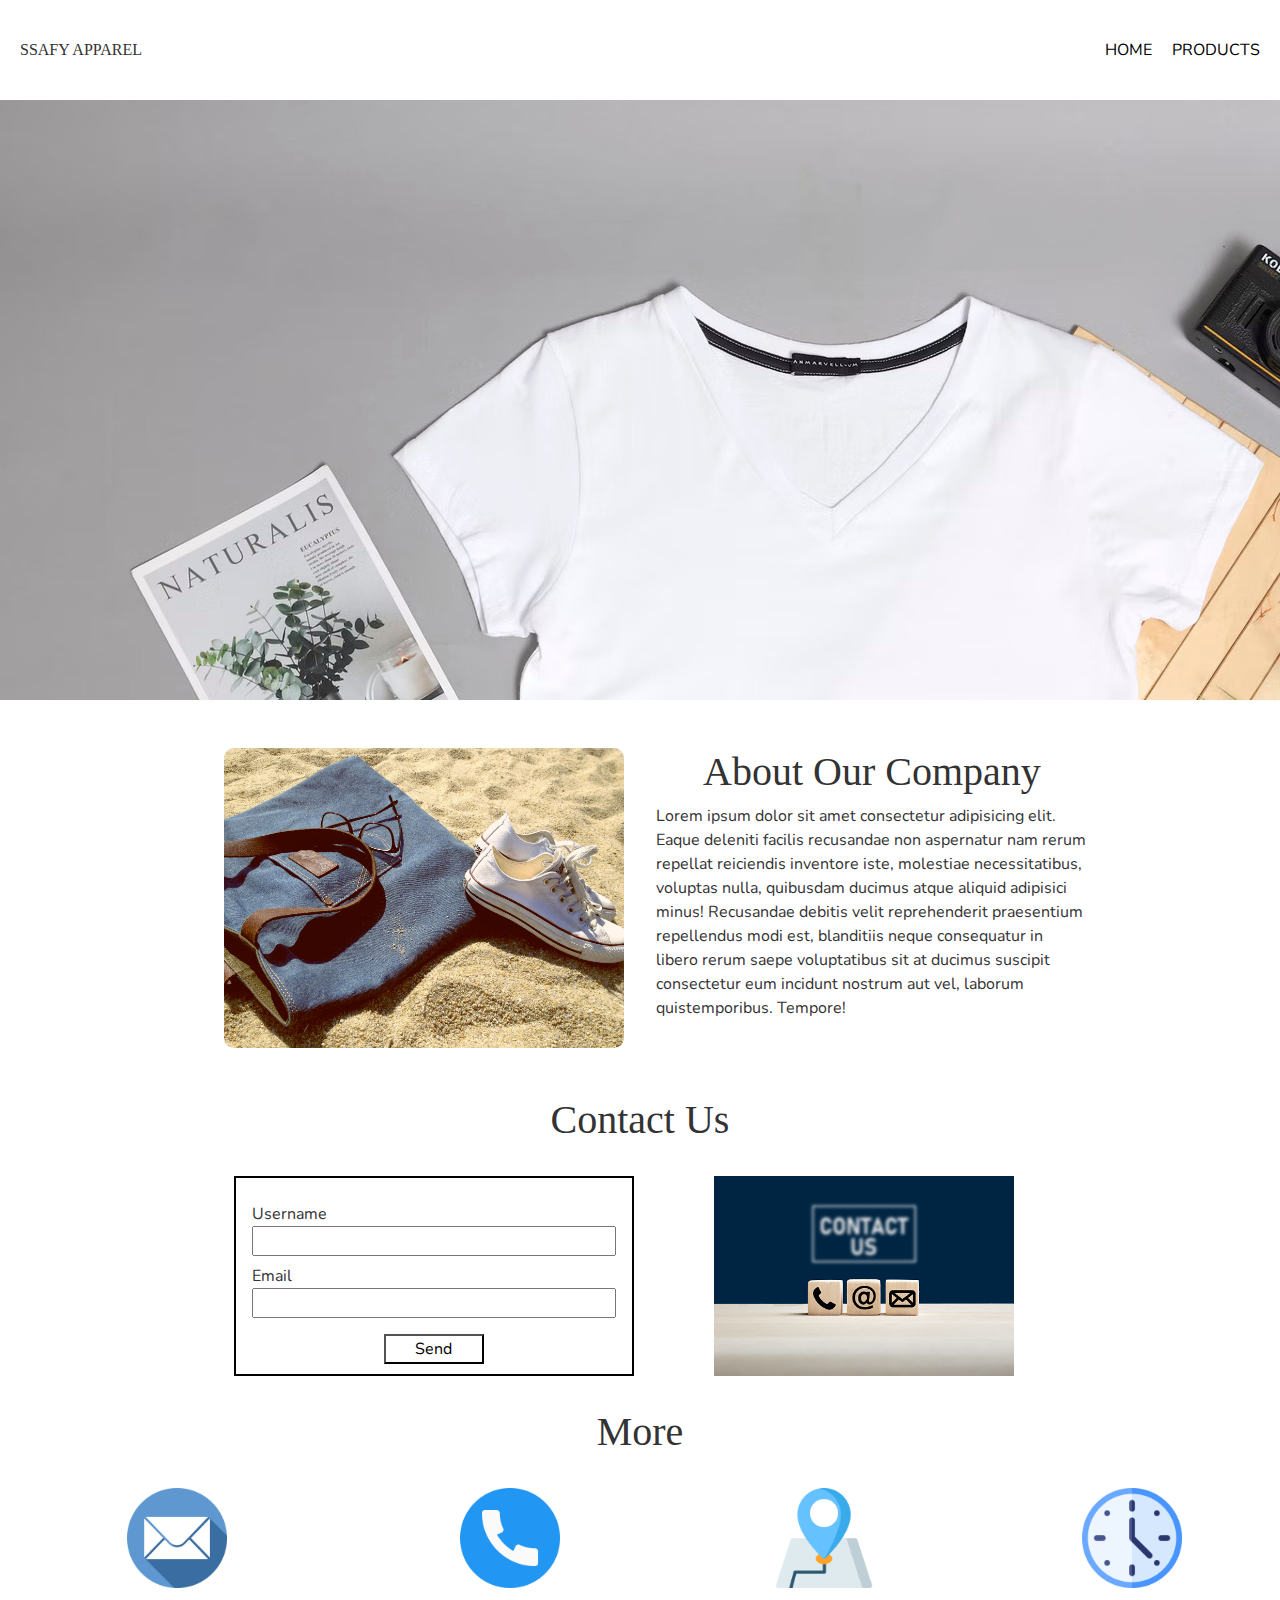
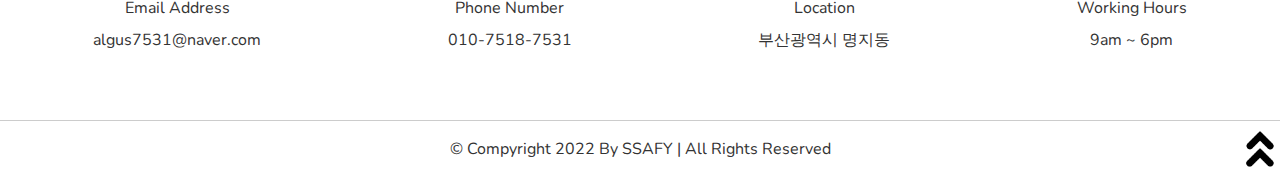
<file: web/0804/practice/index.html>
<!DOCTYPE html>
<html lang="en">
<head>
  <meta charset="UTF-8">
  <meta http-equiv="X-UA-Compatible" content="IE=edge">
  <meta name="viewport" content="width=device-width, initial-scale=1.0">
  <link rel="stylesheet" href="css/reset.css">
  <link rel="stylesheet" href="css/style.css">
  <title>SSAFY APPAREL</title>
</head>
<body>
  <div class="nav">
    <div class="font">
      SSAFY APPAREL
    </div>
    <div class="col">
      <a href="index.html" class = "href">HOME</a>
      <a href="products.html" class = "href">PRODUCTS</a>
    </div>
  </div>
  <div class="imgdiv">
    <img src="./assets/apparel.jpeg">
  </div>
  <div class="onediv">
    <img src="./assets/apparel2.jpeg" class="oneimg">
    <div class="twodiv">
      <h1 class="mainTitle"> About Our Company</h1>
      <div>Lorem ipsum dolor sit amet consectetur adipisicing elit. Eaque deleniti facilis recusandae non aspernatur nam rerum repellat reiciendis inventore iste, molestiae necessitatibus, voluptas nulla, quibusdam ducimus atque aliquid adipisici minus! Recusandae debitis velit reprehenderit praesentium repellendus modi est, blanditiis neque consequatur in libero rerum saepe voluptatibus sit at ducimus suscipit consectetur eum incidunt nostrum aut vel, laborum quistemporibus. Tempore!</div>
    </div>
  </div>
  <h1 class="mainTitle">Contact Us</h1>
  <div class="condiv">
    <div class="submitdiv">
      <div class="input">Username</div>
      <input type="text" style="width: 100%;">
      <div class="input">Email</div>
      <input type="email" style="width: 100%;">
      <div  class="SendBudiv">
        <input type="button" value="Send" class="Sendbu">
      </div>
    </div>
    <img src="./assets/contact.jpg" class="twoimg">
  </div>
  <h1 class="mainTitle">More</h1>
  <div class="condiv">
    <div class="rowdiv">
      <div class="centediv">
        <img class="iconsize" src="./assets/email.png">
        <div style="margin: 0.5rem 0;">Email Address</div>
        <div>algus7531@naver.com</div>
      </div>
      <div class="centediv">
        <img class="iconsize" src="./assets/telephone.png">
        <div style="margin: 0.5rem 0;">Phone Number</div>
        <div>010-7518-7531</div>
      </div>
      <div class="centediv">
        <img class="iconsize" src="./assets/location.png">
        <div style="margin: 0.5rem 0;">Location</div>
        <div>부산광역시 명지동</div>
      </div>
      <div class="centediv">
        <img class="iconsize" src="./assets/clock.png">
        <div style="margin: 0.5rem 0;">Working Hours</div>
        <div>9am ~ 6pm</div>
      </div>
    </div>
  </div>
  <hr/>
  <div style="text-align: center; margin: 1rem 0;">
    &copy; Compyright 2022 By SSAFY | All Rights Reserved
  </div>
  <a href="#" class="top">
    <img style="width: 40px;" src="./assets/up-arrow.png">
  </a>

</body>
</html>
</file>
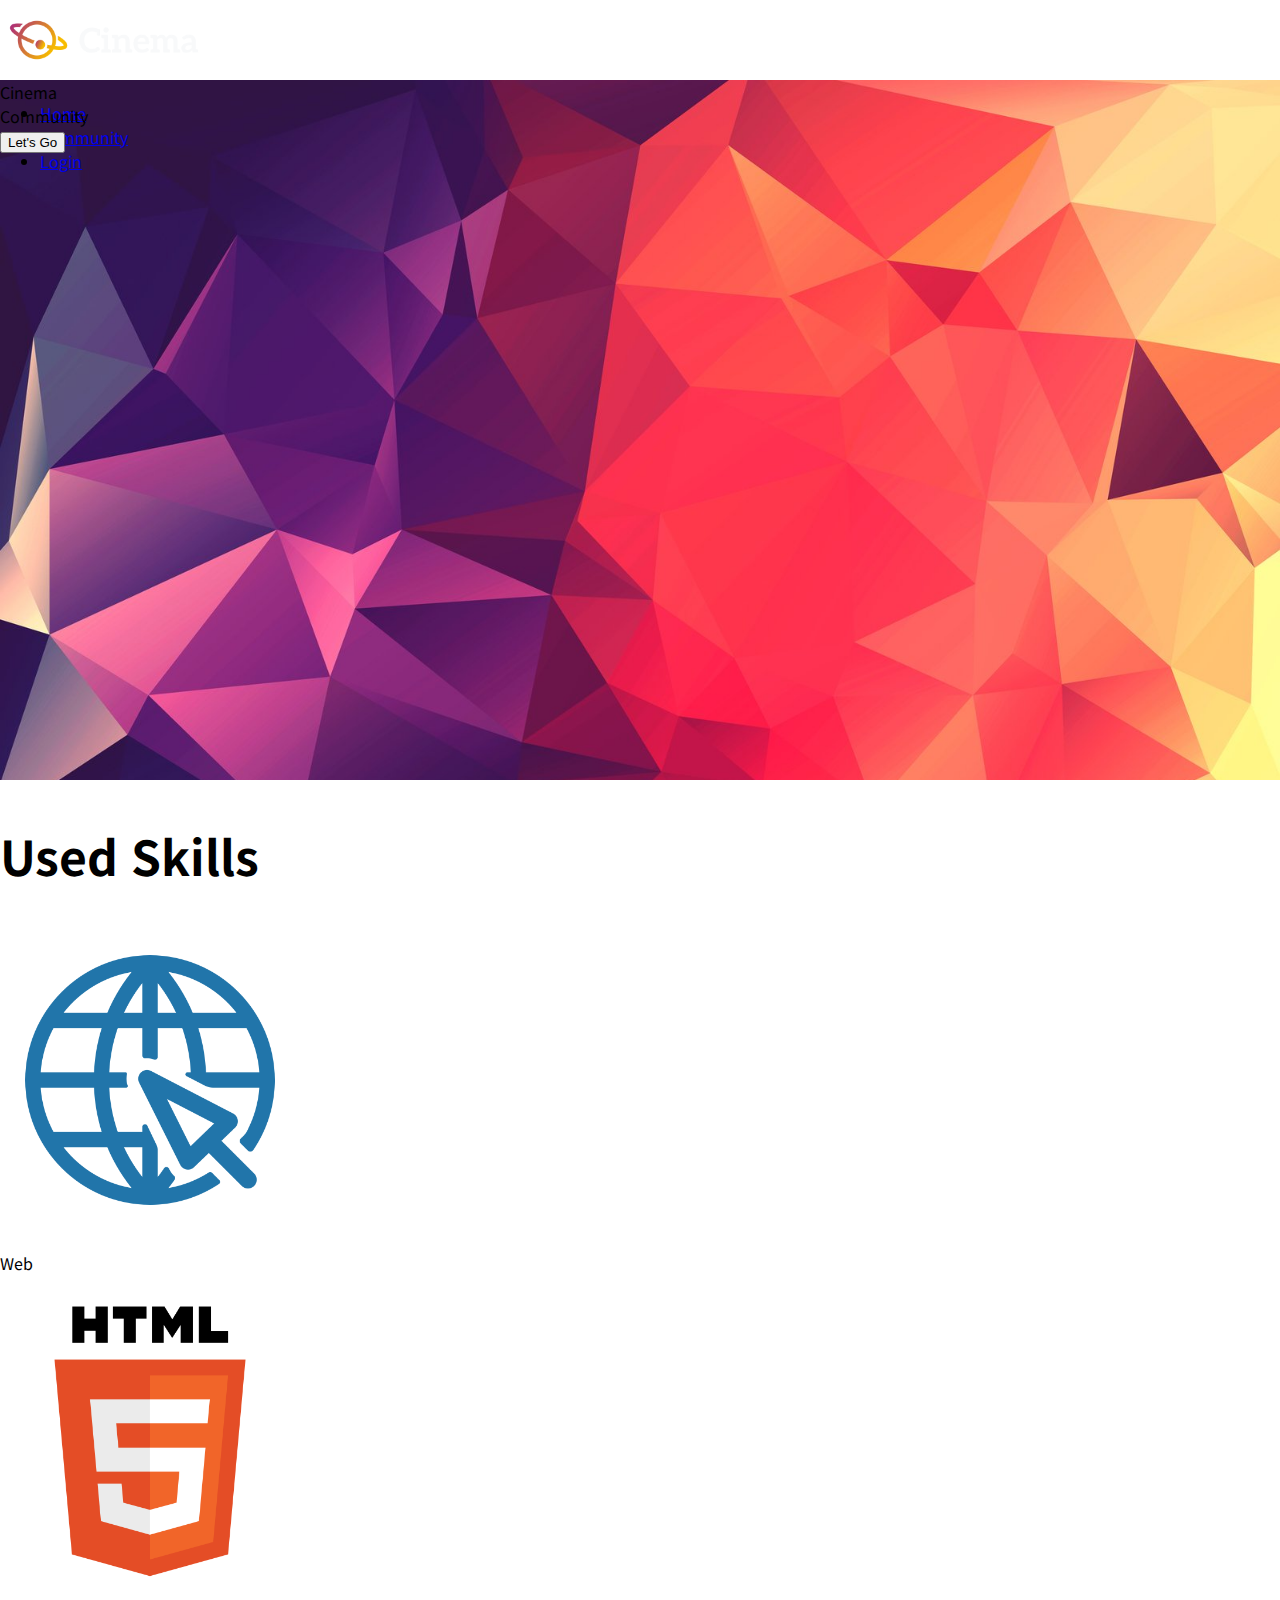
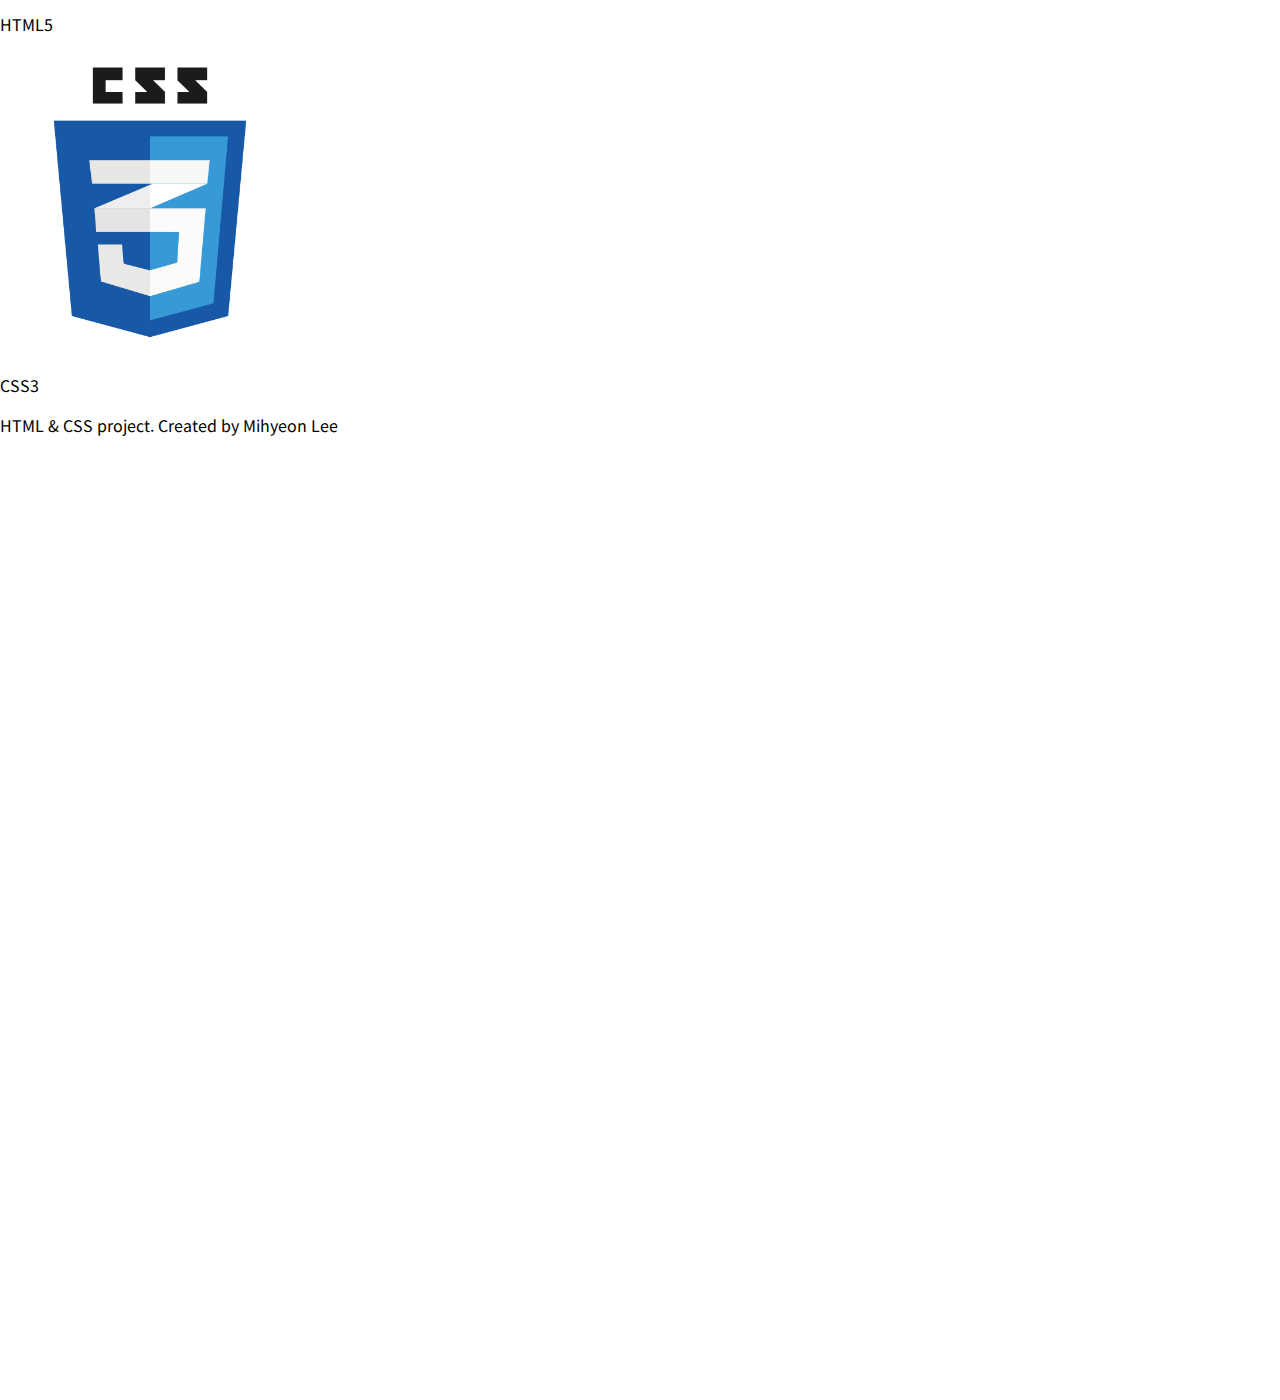
<file: web/0803/WS/03_web_workshop/index.html>
<!DOCTYPE html>
<html lang="ko">
<head>
  <meta charset="UTF-8">
  <meta name="viewport" content="width=device-width, initial-scale=1.0">
  <link rel="stylesheet" href="style.css">
  <title>Document</title>
  <link href="https://cdn.jsdelivr.net/npm/bootstrap@5.2.0/dist/css/bootstrap.min.css" rel="stylesheet" integrity="sha384-gH2yIJqKdNHPEq0n4Mqa/HGKIhSkIHeL5AyhkYV8i59U5AR6csBvApHHNl/vI1Bx" crossorigin="anonymous">
</head>
<body>
  <script src="https://cdn.jsdelivr.net/npm/bootstrap@5.2.0/dist/js/bootstrap.bundle.min.js" integrity="sha384-A3rJD856KowSb7dwlZdYEkO39Gagi7vIsF0jrRAoQmDKKtQBHUuLZ9AsSv4jD4Xa" crossorigin="anonymous"></script>

  <!-- 1. Nav -->
  <nav class="text-bg-dark d-flex justify-content-between fixed-top">
    <a href="#">
      <img src="images/logo.png" alt="Logo Image">
    </a>
    <ul class="d-flex align-items-colum my-auto">
      <li class="me-2 list-group-item"><a href="#" class="text-white text-decoration-none">Home</a></li>
      <li class="me-2 list-group-item"><a href="#" class="text-white text-decoration-none">Community</a></li>
      <li class="me-2 list-group-item"><a href="#" class="text-white text-decoration-none">Login</a></li>
    </ul>
  </nav>

  <!-- 2. Header -->
  <header class="d-flex justify-content-center align-items-center text-white flex-column">
      <div class="text-white fw-bold display-1">Cinema</div>
      <div class="text-white fw-bold display-1">Community</div>
      <a href="#"><button type="button" class="btn btn-primary btn-lg mt-5">Let's Go</button></a>
  </header>

  <!-- 3. Section -->
  <section>
    <h2 class="text-center mt-5">Used Skills</h2>
    <article class="d-flex justify-content-around align-center">
      <div>
        <img src="images/web.png" alt="Web Image">
        <p class="text-center">Web</p>
      </div>
      <div>
        <img src="images/html5.png" alt="HTML5 Image">
        <p class="text-center">HTML5</p>
      </div>
      <div>
        <img src="images/css3.png" alt="CSS3 Image">
        <p class="text-center">CSS3</p>
      </div>
    </article>
  </section>

  <!-- 4. Footer -->
  <footer class="d-flex justify-content-center text-bg-primary fixed-bottom">
    <p class="my-auto text-white ">HTML & CSS project. Created by Mihyeon Lee</p>
  </footer>
</body>
</html>
</file>
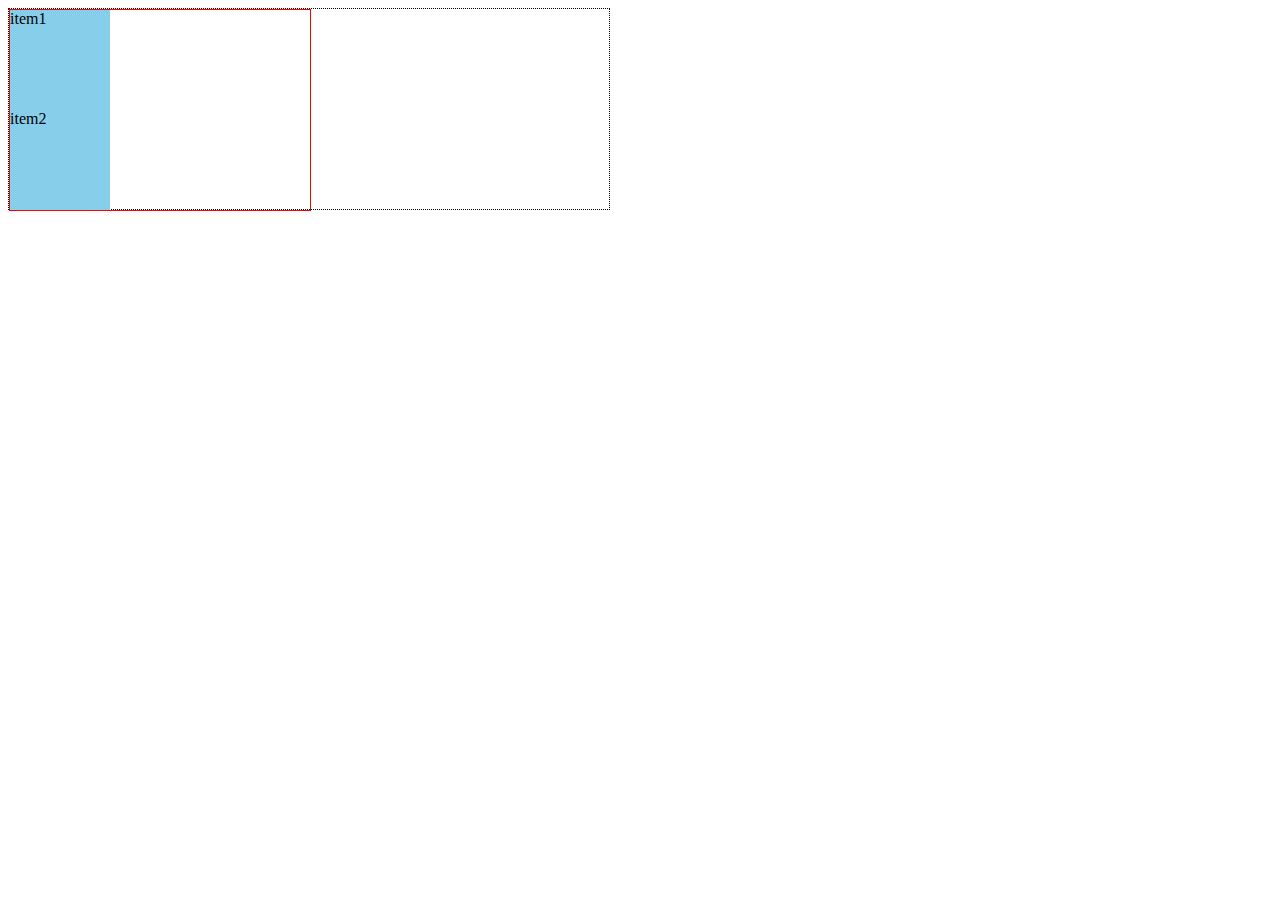
<file: web/0803/온라인 실습/3-2.html>
<!DOCTYPE html>
<html lang="en">
<head>
  <meta charset="UTF-8">
  <meta http-equiv="X-UA-Compatible" content="IE=edge">
  <meta name="viewport" content="width=device-width, initial-scale=1.0">
  <title>Document</title>
  <link href="https://cdn.jsdelivr.net/npm/bootstrap@5.2.0/dist/css/bootstrap.min.css" rel="stylesheet" integrity="sha384-gH2yIJqKdNHPEq0n4Mqa/HGKIhSkIHeL5AyhkYV8i59U5AR6csBvApHHNl/vI1Bx" crossorigin="anonymous">
  <style>
    .outer-box {
      display: flex;
      justify-content: space-between;
      border: black 1px dotted ;
      height: 200px;
      width: 600px;
    }

    .inner-box {
      border: red 1px solid;
      height: 200px;
      width: 300px;
    }

    .box {
      height: 100px;
      width: 100px;
      background-color: skyblue;
    }

  </style>
</head>
<body>
  <script src="https://cdn.jsdelivr.net/npm/bootstrap@5.2.0/dist/js/bootstrap.bundle.min.js" integrity="sha384-A3rJD856KowSb7dwlZdYEkO39Gagi7vIsF0jrRAoQmDKKtQBHUuLZ9AsSv4jD4Xa" crossorigin="anonymous"></script>
  <div class="outer-box">
    <div class="inner-box d-flex justify-content-between">
      <div class="box">item1</div>
      <div class="box">item2</div>
    </div>
  </div>
</body>
</html>
</file>
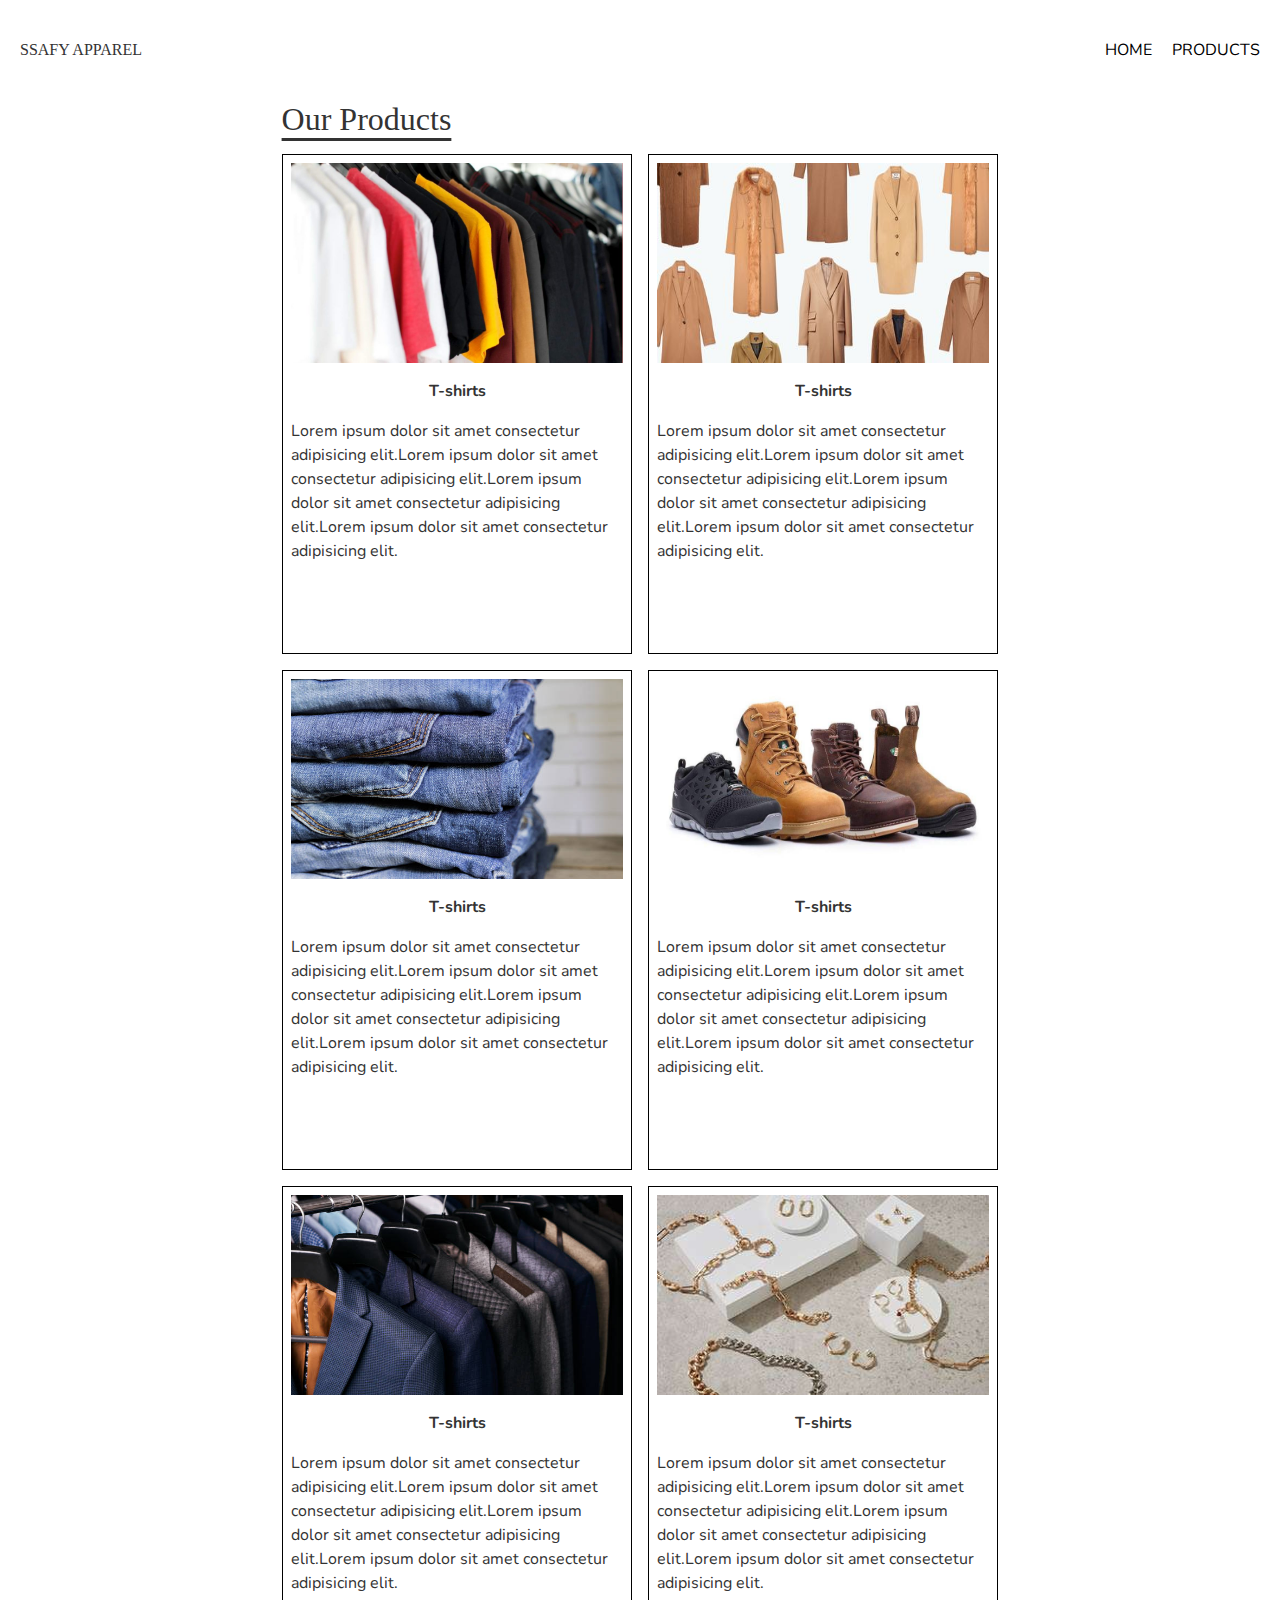
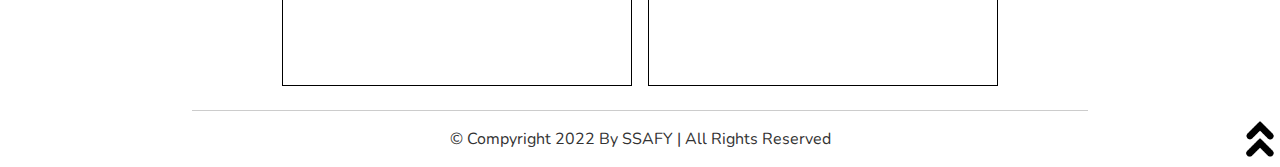
<file: web/0804/practice/products.html>
<!DOCTYPE html>
<html lang="en">
<head>
  <meta charset="UTF-8">
  <meta http-equiv="X-UA-Compatible" content="IE=edge">
  <meta name="viewport" content="width=device-width, initial-scale=1.0">
  <link rel="stylesheet" href="css/reset.css">
  <link rel="stylesheet" href="css/style.css">
  <title>SSAFY APPAREL</title>
</head>
<body>
  <div class="nav">
    <div class="font">
      SSAFY APPAREL
    </div>
    <div class="col">
      <a href="index.html" class = "href">HOME</a>
      <a href="products.html" class = "href">PRODUCTS</a>
    </div>
  </div>
  <div class="pmain">
    <h2 class="under">Our Products</h2>

    <div class="wrap">
      <div class="box">
        <img class="boximg" src="./assets/t-shirt.jpg">
        <div class="boxtitle">T-shirts</div>
        <div>Lorem ipsum dolor sit amet consectetur adipisicing elit.Lorem ipsum dolor sit amet consectetur adipisicing elit.Lorem ipsum dolor sit amet consectetur adipisicing elit.Lorem ipsum dolor sit amet consectetur adipisicing elit. </div>
      </div>
      <div class="box">
        <img class="boximg" src="./assets/coats.jpg">
        <div class="boxtitle">T-shirts</div>
        <div>Lorem ipsum dolor sit amet consectetur adipisicing elit.Lorem ipsum dolor sit amet consectetur adipisicing elit.Lorem ipsum dolor sit amet consectetur adipisicing elit.Lorem ipsum dolor sit amet consectetur adipisicing elit. </div>
      </div>
      <div class="box">
        <img class="boximg" src="./assets/jeans.jpg">
        <div class="boxtitle">T-shirts</div>
        <div>Lorem ipsum dolor sit amet consectetur adipisicing elit.Lorem ipsum dolor sit amet consectetur adipisicing elit.Lorem ipsum dolor sit amet consectetur adipisicing elit.Lorem ipsum dolor sit amet consectetur adipisicing elit. </div>
      </div>
      <div class="box">
        <img class="boximg" src="./assets/shoes.jpg">
        <div class="boxtitle">T-shirts</div>
        <div>Lorem ipsum dolor sit amet consectetur adipisicing elit.Lorem ipsum dolor sit amet consectetur adipisicing elit.Lorem ipsum dolor sit amet consectetur adipisicing elit.Lorem ipsum dolor sit amet consectetur adipisicing elit. </div>
      </div>
      <div class="box">
        <img class="boximg" src="./assets/suits.jpg">
        <div class="boxtitle">T-shirts</div>
        <div>Lorem ipsum dolor sit amet consectetur adipisicing elit.Lorem ipsum dolor sit amet consectetur adipisicing elit.Lorem ipsum dolor sit amet consectetur adipisicing elit.Lorem ipsum dolor sit amet consectetur adipisicing elit. </div>
      </div>
      <div class="box">
        <img class="boximg" src="./assets/accesories.jpg">
        <div class="boxtitle">T-shirts</div>
        <div>Lorem ipsum dolor sit amet consectetur adipisicing elit.Lorem ipsum dolor sit amet consectetur adipisicing elit.Lorem ipsum dolor sit amet consectetur adipisicing elit.Lorem ipsum dolor sit amet consectetur adipisicing elit. </div>
      </div>
    </div>
    <hr/>
  <div style="text-align: center; margin: 1rem 0;">
    &copy; Compyright 2022 By SSAFY | All Rights Reserved
  </div>
  <a href="#" class="top">
    <img style="width: 40px;" src="./assets/up-arrow.png">
  </a>
  </div>
  

</body>
</html>
</file>
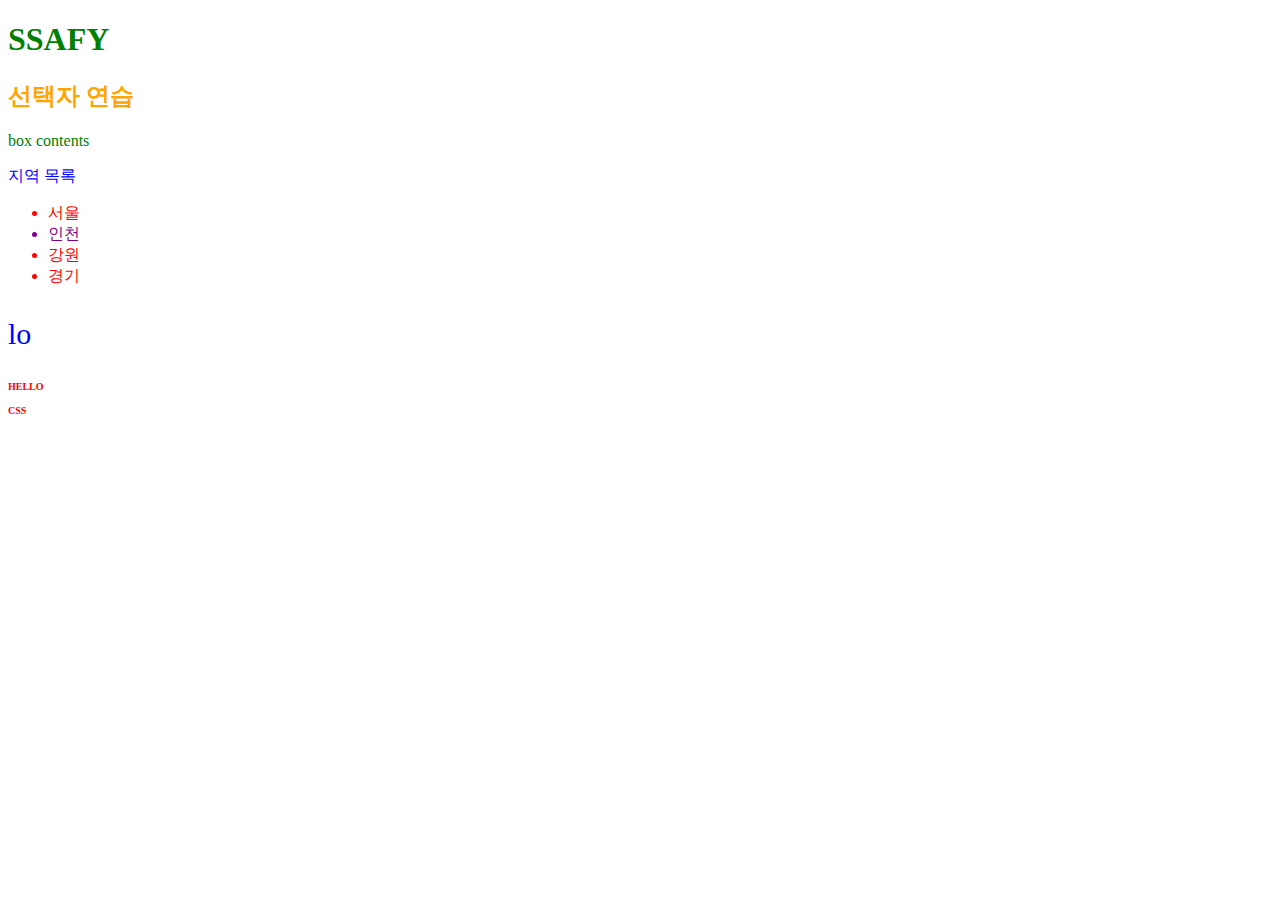
<file: web/0801/sample_files/css/00_selector.html>
<!DOCTYPE html>
<html lang="en">
<head>
  <meta charset="UTF-8">
  <meta name="viewport" content="width=device-width, initial-scale=1.0">
  <title>Document</title>
  <style>
    /* 전체 선택자 */
    * {
      color: red;      
    }

    /* 요소 선택자 */
    h2 {
      color: orange;
    }

    h3, 
    h4 {
      font-size: 10px;
    }

    /* 클래스 선택자 */
    .green {
      color: green;
    }

    /* id 선택자 */
    #purple {
      color: purple;
    }

    /* 자식 결합자 */
    .box > p {
      font-size: 30px;
    }

    /* 자손 결합자 */
    .box p {
      color: blue;
    }
  </style>
</head>
<body>
  <h1 class="green">SSAFY</h1>
  <h2>선택자 연습</h2>
  <div class="green box"> 
    box contents
    <div>
      <p>지역 목록</p> <!-- 자손, .box > div > p 가 되면 box의 자식-->
      <ul>
        <li>서울</li>
        <li id="purple">인천</li>
        <li>강원</li>
        <li>경기</li>
      </ul>
    </div>
    <p>lo</p> <!-- 자식 이면서 자손 -->
  </div>
  <h3>HELLO</h3>
  <h4>CSS</h4>
</body>
</html>
</file>
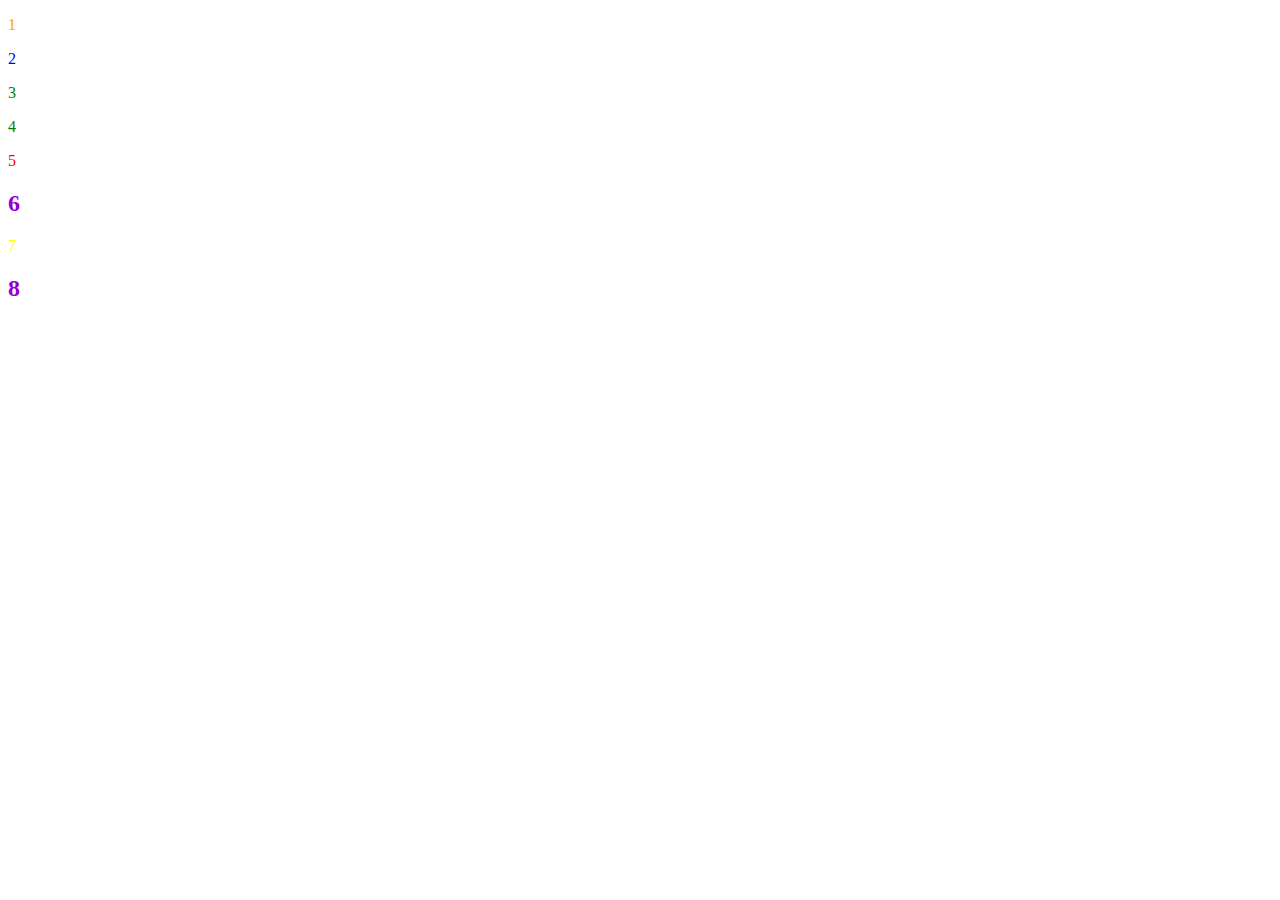
<file: web/0801/sample_files/css/01_selector_ordering.html>
<!DOCTYPE html>
<html lang="en">
<head>
  <meta charset="UTF-8">
  <meta name="viewport" content="width=device-width, initial-scale=1.0">
  <title>Document</title>
  <style>
    h2 {
      color: darkviolet !important;
    }

    p {
      color: orange;
    }
    
    .blue {
      color: blue;
    }

    .green {
      color: green;
    }

    #red {
      color: red;
    }
  </style>
</head>
<body>
  <p>1</p>
  <p class="blue">2</p>
  <p class="blue green">3</p>
  <p class="green blue">4</p>
  <p id="red" class="blue">5</p>
  <h2 id="red" class="blue">6</h2>
  <p id="red" class="blue" style="color: yellow;">7</p>
  <h2 id="red" class="blue" style="color: yellow;">8</h2>
</body>
</html>
</file>
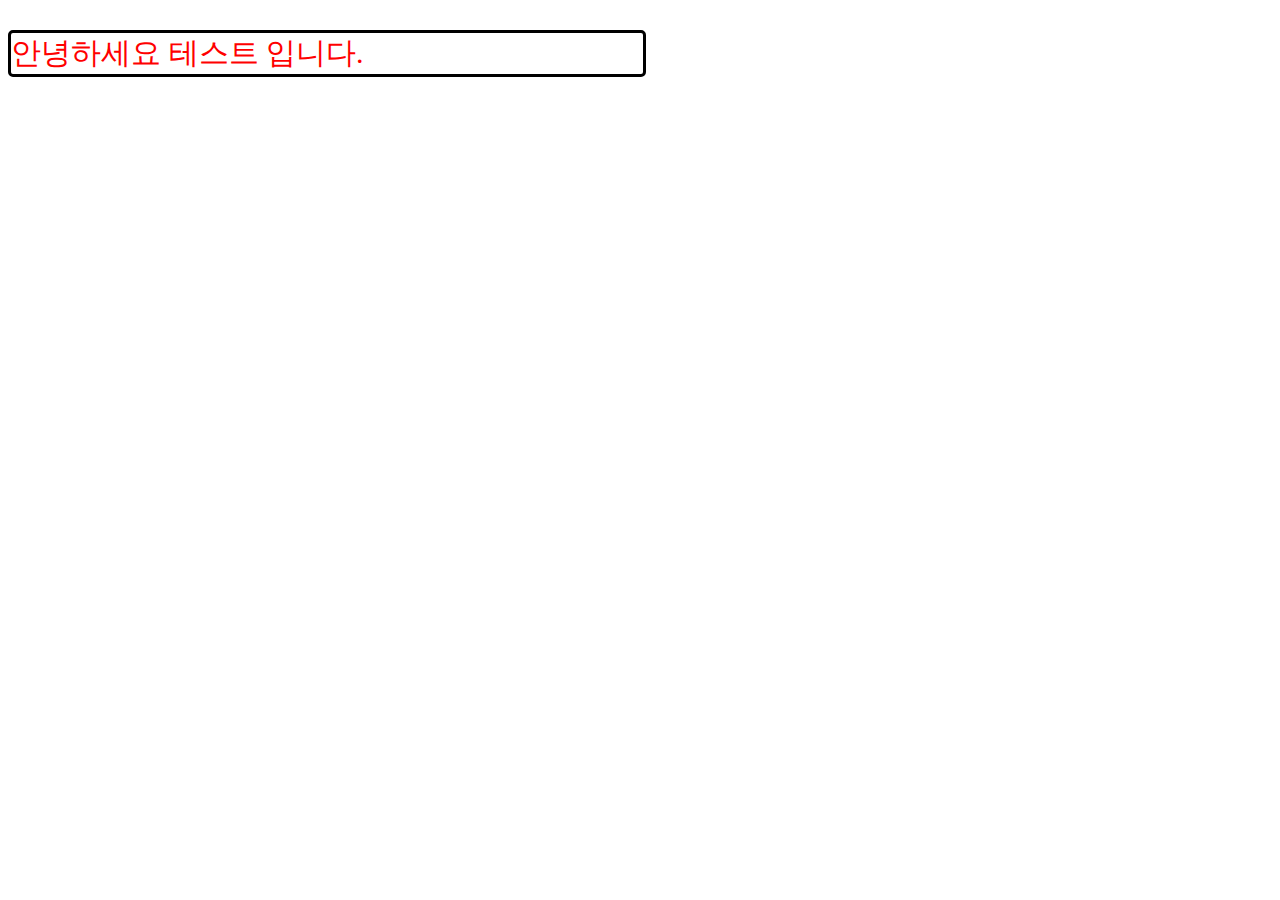
<file: web/0801/sample_files/css/02_inheritance.html>
<!DOCTYPE html>
<html lang="en">
<head>
  <meta charset="UTF-8">
  <meta name="viewport" content="width=device-width, initial-scale=1.0">
  <title>Document</title>
  <style>
    p {
      /* 상속됨 */
      color: red; 
      /* 상속 안됨 */
      border: 3px solid black;
      border-radius: 5px;
      width: 50%;
      font-size: 30px;
    }

    span {
      /* border: 3px solid blue; */
    }
  </style>
</head>
<body>
  <p>안녕하세요 <span>테스트</span> 입니다.</p>
</body>
</html>
</file>
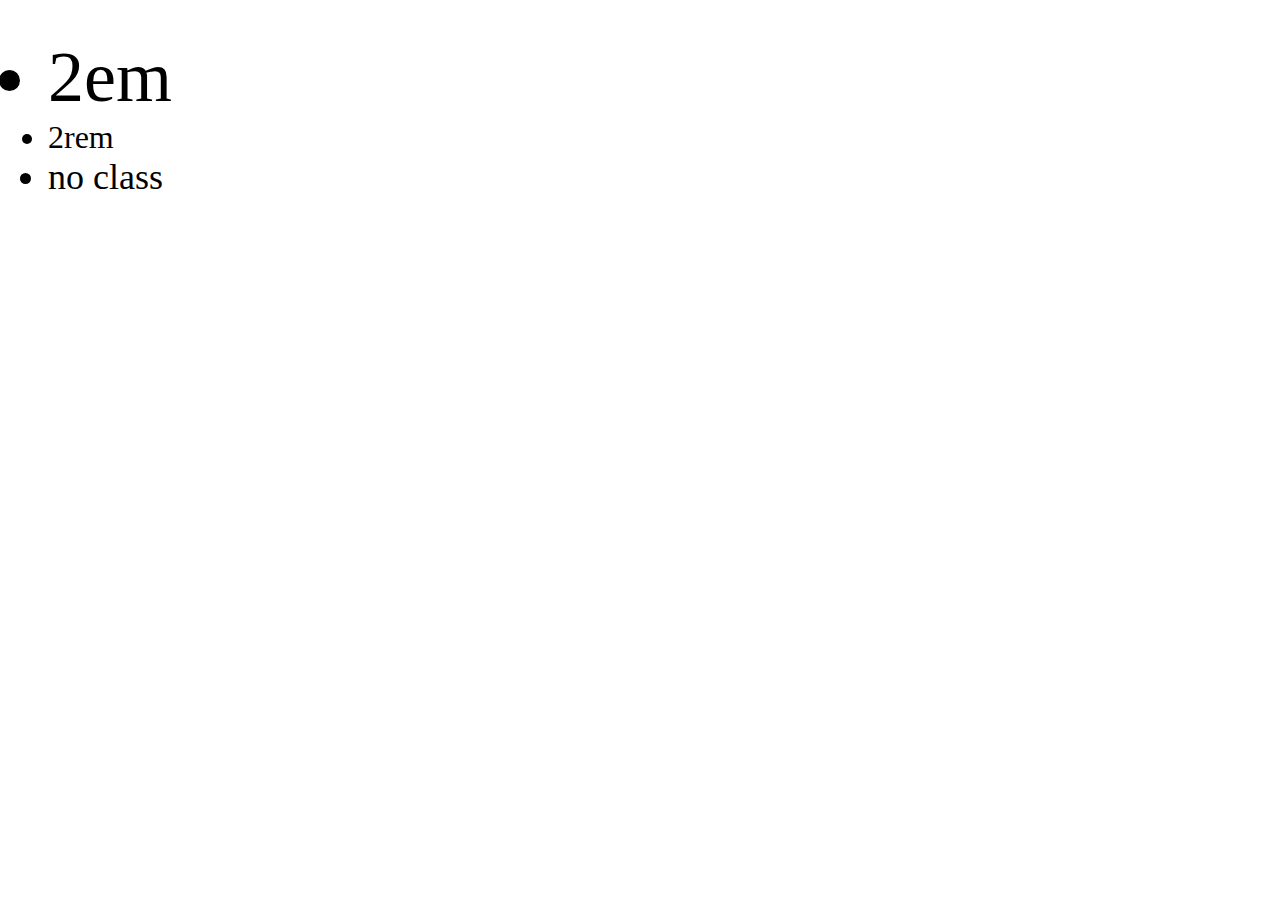
<file: web/0801/sample_files/css/03_em_rem.html>
<!DOCTYPE html>
<html lang="en">
<head>
  <meta charset="UTF-8">
  <meta name="viewport" content="width=device-width, initial-scale=1.0">
  <title>Document</title>
  <style>
    .font-big {
      font-size: 36px
    }
    .em {
      font-size: 2em;
    }
    .rem {
      font-size: 2rem;
    }
  </style>
</head>
<body>
  <ul class="font-big">
    <li class="em">2em</li>
    <li class="rem">2rem</li>
    <li>no class</li>
  </ul>
    
</body>
</html>
</file>
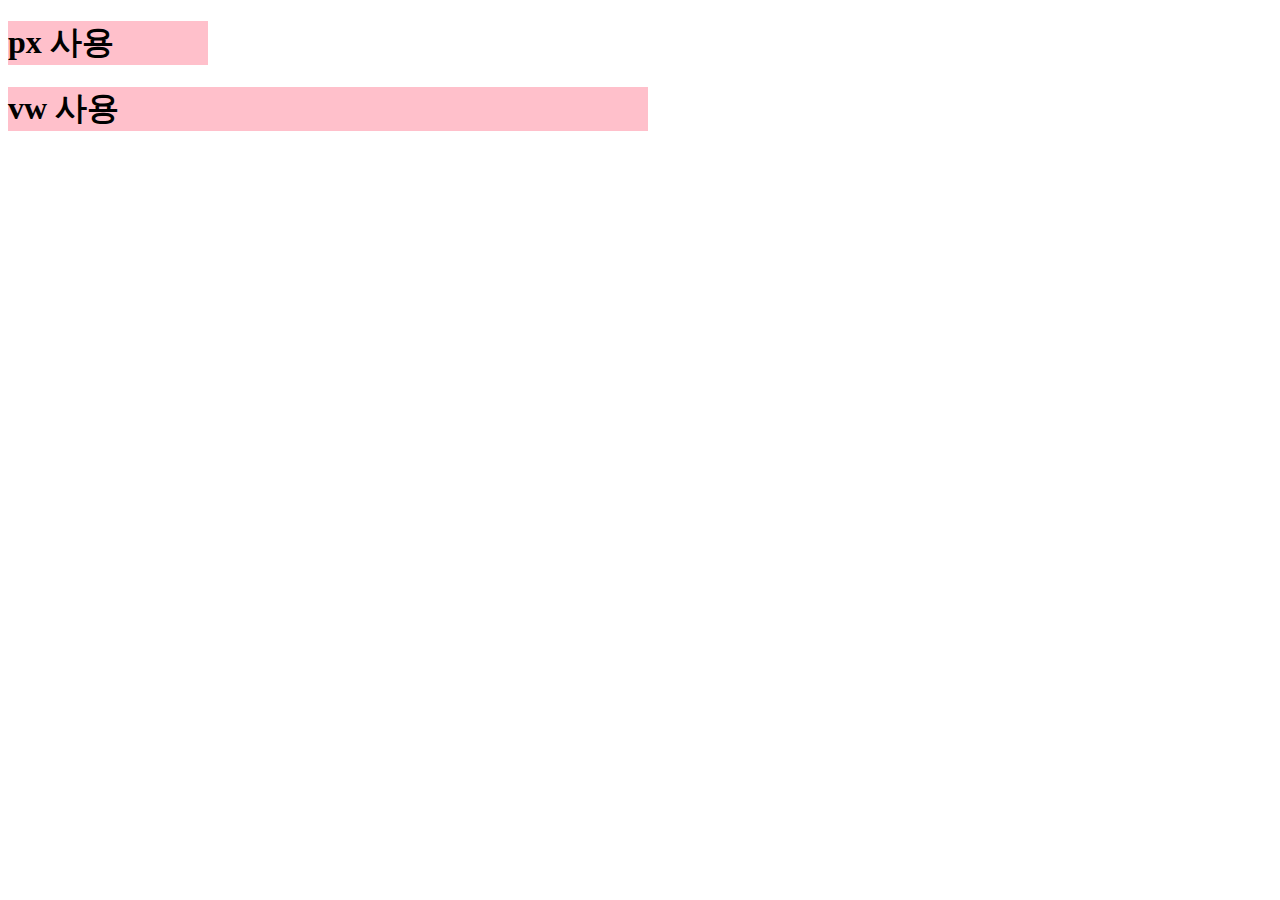
<file: web/0801/sample_files/css/03_viewport.html>
<!DOCTYPE html>
<html lang="en">
<head>
  <meta charset="UTF-8">
  <meta http-equiv="X-UA-Compatible" content="IE=edge">
  <meta name="viewport" content="width=device-width, initial-scale=1.0">
  <title>Document</title>
  <style>
    h1 {
      color: black;
      background-color: pink;
    }
    .px {
      width: 200px;
    }
    .vw {
      width: 50vw;
    }
  </style>
</head>
<body>
  <h1 class="px">px 사용</h1>
  <h1 class="vw">vw 사용</h1>
</body>
</html>
</file>
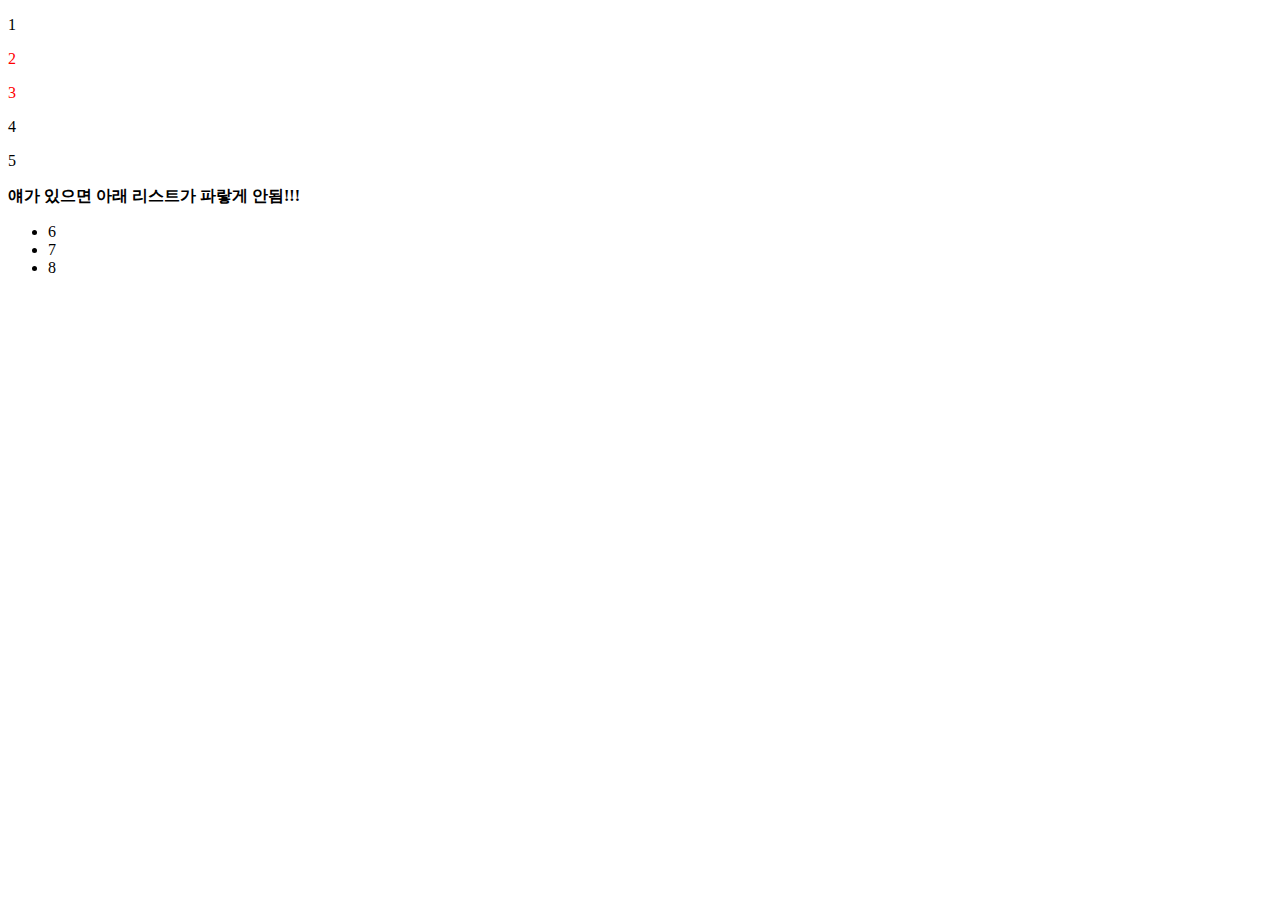
<file: web/0801/sample_files/css/05_combinators.html>
<!DOCTYPE html>
<html lang="en">
<head>
  <meta charset="UTF-8">
  <meta name="viewport" content="width=device-width, initial-scale=1.0">
  <title>Document</title>
  <style>
    /* 인접 형제 결합자 A + B */
    /* 셀렉터A의 형제 요소 중 셀렉터A 바로 뒤에 위치하는 셀렉터B 요소를 선택 */
    
    /* p 의 형제 요소 중 p 바로 뒤에 위치하는 p 요소를 선택 */
    p + p {
      color: red;
    }

    /* title 클래스 요소 중 title 클래스 바로 뒤에 위치하는 ul 요소 선택 */
    .title + ul {
      color: blue;
    }
  </style>
</head>
<body>
  <!-- 인접 형제 결합자 -->
  <p>1</p> 
  <p>2</p>
  <p>3</p>
  <div>4</div>
  <div class="title">
    <p>5</p>
  </div>
  <b>얘가 있으면 아래 리스트가 파랗게 안됨!!!</b>
  <ul>
    <li>6</li>
    <li>7</li>
    <li>8</li>
  </ul>
</body>
</html>
</file>
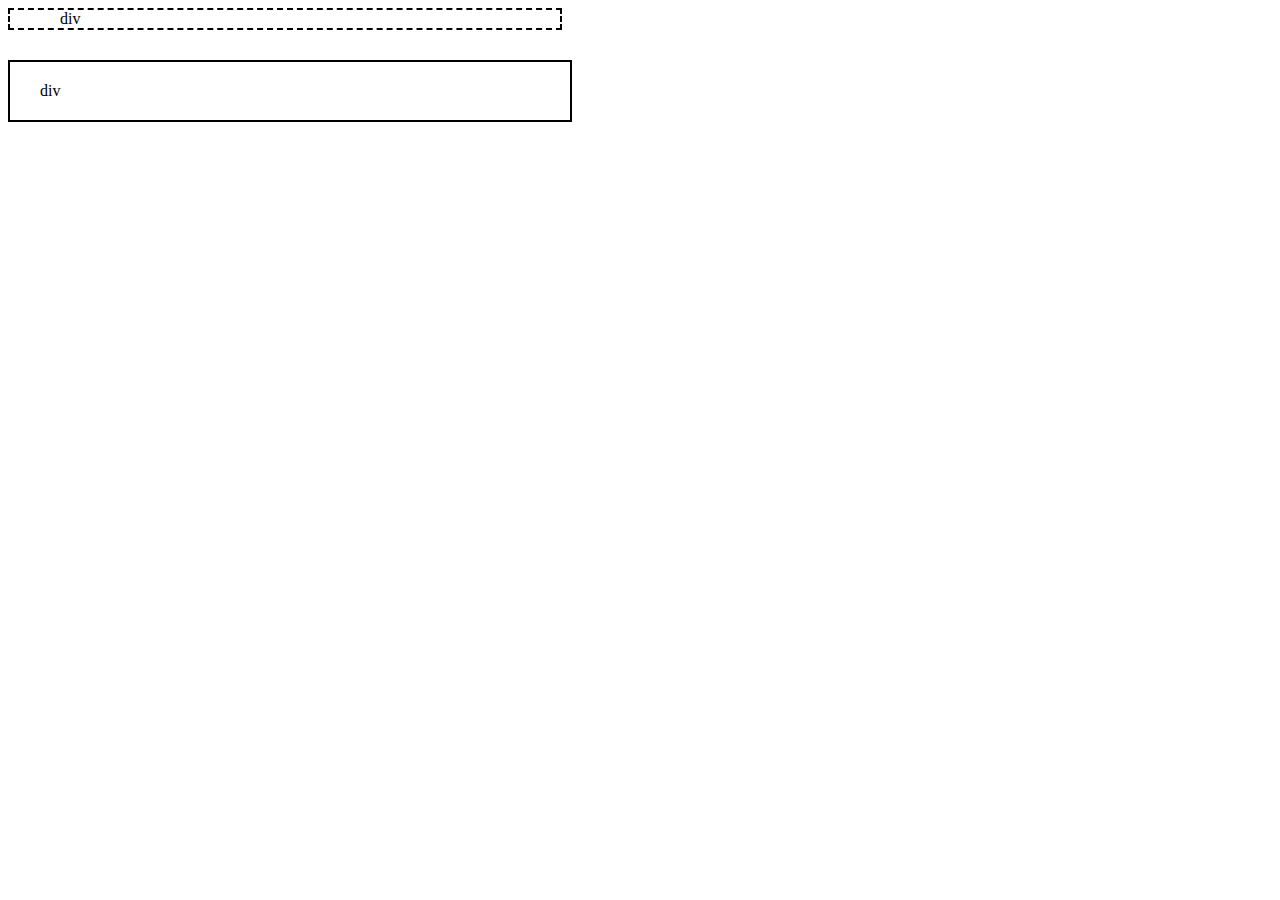
<file: web/0801/sample_files/css/06_box_model.html>
<!DOCTYPE html>
<html lang="en">
<head>
  <meta charset="UTF-8">
  <meta name="viewport" content="width=device-width, initial-scale=1.0">
  <title>Document</title>
  <style>
    .box1 {
      width: 500px;
      border-width: 2px;
      border-color: black;
      border-style: dashed;
      padding-left: 50px;
      margin-bottom: 30px;
    }

    .box2 {
      width: 500px;
      border: 2px solid black;
      padding: 20px 30px;
    }
  </style>
</head>
<body>
  <div class="box1">div</div>
  <div class="box2">div</div>
</body>
</html>
</file>
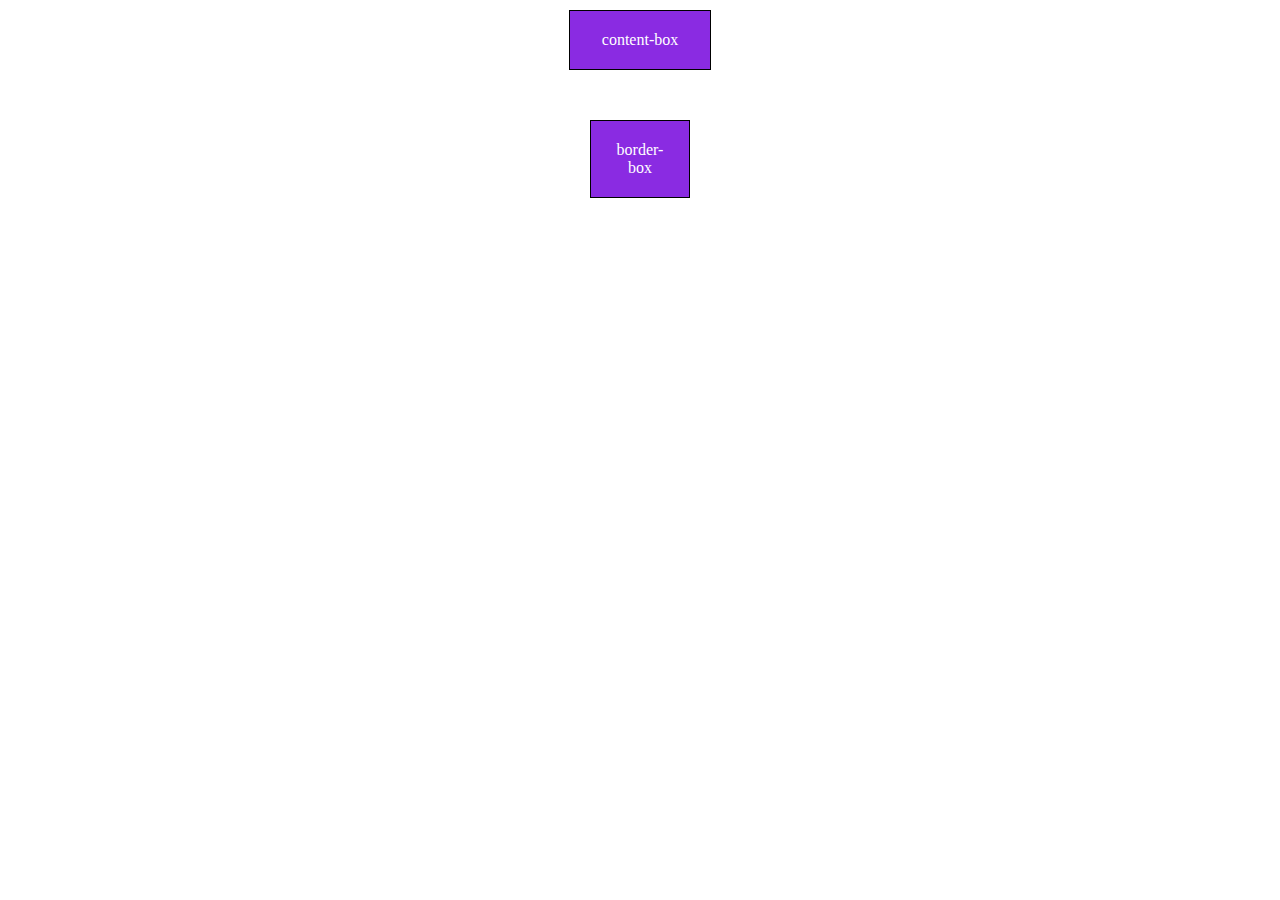
<file: web/0801/sample_files/css/07_box_sizing.html>
<!DOCTYPE html>
<html lang="en">
<head>
  <meta charset="UTF-8">
  <meta name="viewport" content="width=device-width, initial-scale=1.0">
  <title>Document</title>
  <style>
    .box {
      width: 100px;
      margin: 10px auto;
      padding: 20px;
      border: 1px solid black;
      color: white;
      text-align: center;
      background-color: blueviolet;
    }

    .box-sizing {
      box-sizing: border-box;
      margin-top: 50px;
    }
  </style>
</head>
<body>
  <div class="box">content-box</div>
  <div class="box box-sizing">border-box</div>
</body>
</html>
</file>
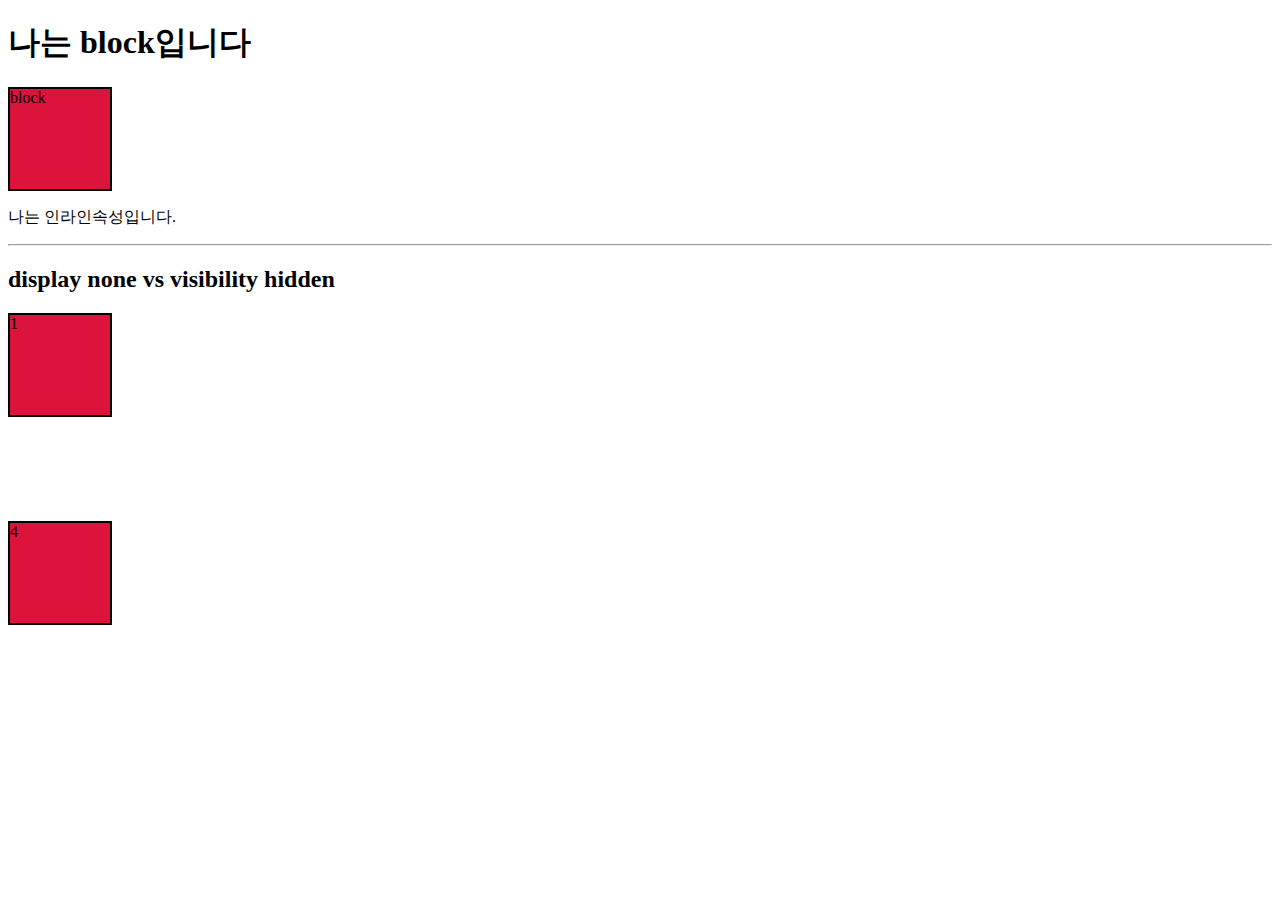
<file: web/0801/sample_files/css/08_display.html>
<!DOCTYPE html>
<html lang="en">
<head>
  <meta charset="UTF-8">
  <meta name="viewport" content="width=device-width, initial-scale=1.0">
  <title>Document</title>
  <style>
    div {
      width: 100px;
      height: 100px;
      border: 2px solid black;
      background-color: crimson;
    }

    .none {
      display: none;
    }

    .hidden {
      visibility: hidden;
    }
  </style>
</head>
<body>
  <h1>나는 block입니다</h1>
  <div>block</div>
  <p>나는 <span>인라인</span>속성입니다.</p>
  <hr>
  <h2>display none vs visibility hidden</h2>
  <div>1</div>
  <div class="none">2</div>
  <div class="hidden">3</div>
  <div>4</div>
</body>
</html>
</file>
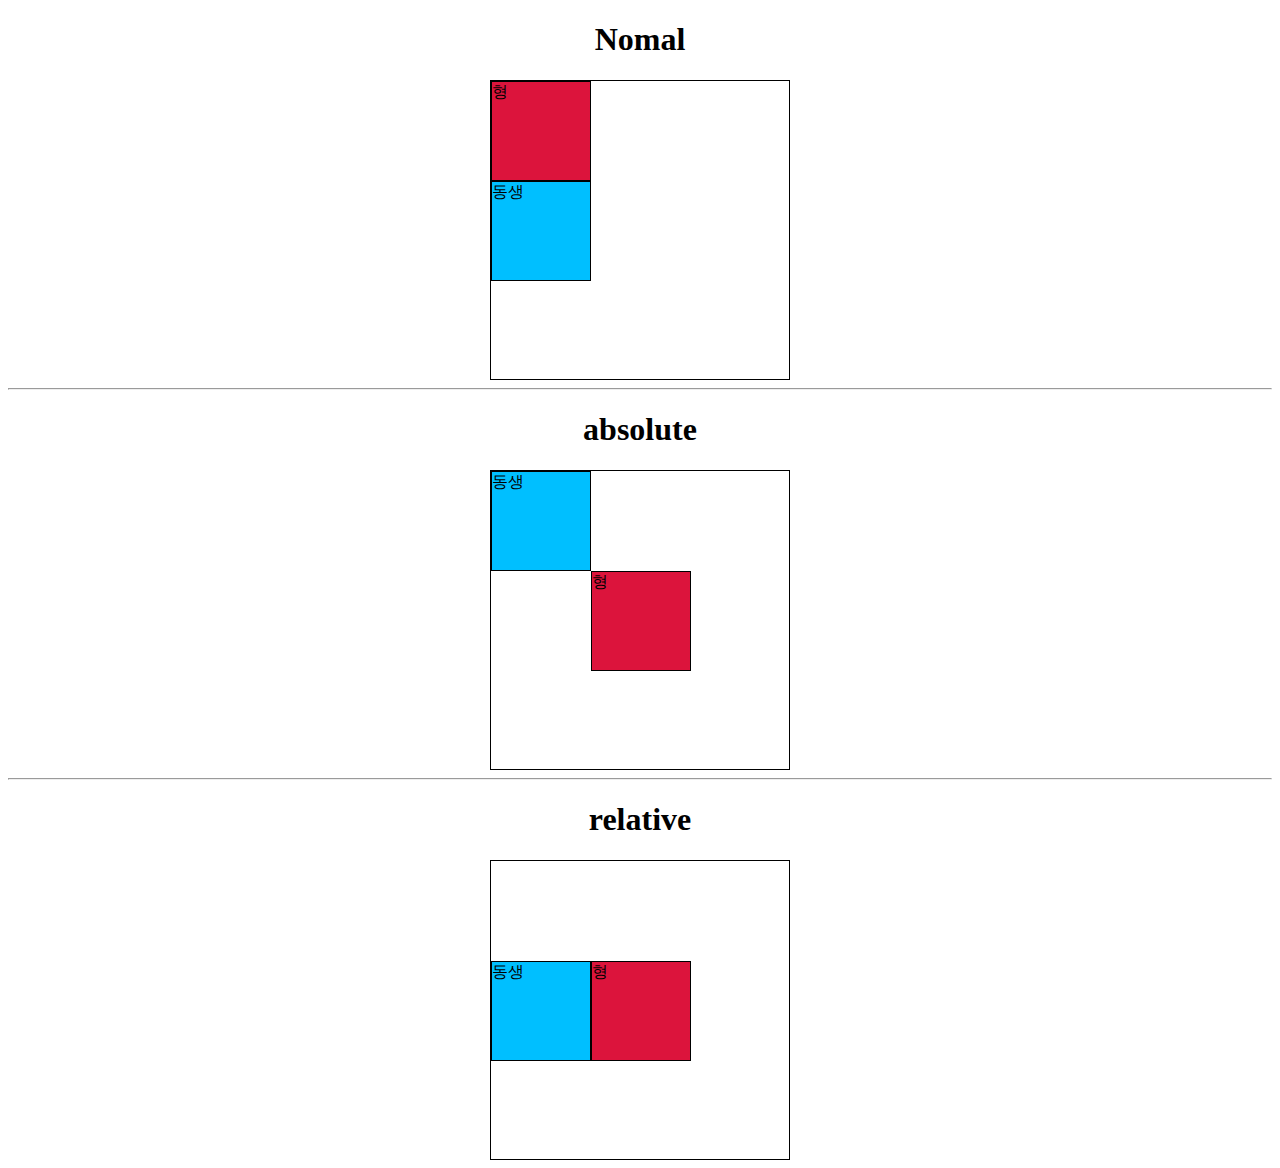
<file: web/0801/sample_files/css/09_position.html>
<!DOCTYPE html>
<html lang="en">
<head>
  <meta charset="UTF-8">
  <meta name="viewport" content="width=device-width, initial-scale=1.0">
  <title>Document</title>
  <style>
    /* 공통 스타일링 */
    div {
      box-sizing: border-box;
      height: 100px;
      border: 1px solid black;

      /* 박스 안 텍스트 가로/세로 가운데 정렬 */
      /* text-align: center;
      line-height: 100px;
      vertical-align: center; */
    }

    .parent {
      position: relative;
      width: 300px;
      height: 300px;
      margin: 0 auto;
    }

    .brother {
      width: 100px;
      background-color: crimson;
    }
    
    .sibling {
      width: 100px;
      background-color: deepskyblue;
    }

    /* 개별 클래스 */
    .absolute {
      position: absolute;
      top: 100px;
      left: 100px;
    }

    .relative {
      position: relative;
      top: 100px;
      left: 100px;
    }
    h1 {
      text-align: center;
    }
  </style>
</head>
<body>
  <!-- 기본 확인 -->
  <h1>Nomal</h1>
  <div class="parent">
    <div class="brother">형</div>
    <div class="sibling">동생</div>
  </div>
  <hr>
  <!-- absolute 확인 -->
  <h1>absolute</h1>
  <div class="parent">
    <div class="absolute brother">형</div>
    <div class="sibling">동생</div>
  </div>
  <hr>
  <!-- relative 확인 -->
  <h1>relative</h1>
  <div class="parent">
    <div class="relative brother">형</div>
    <div class="sibling">동생</div>
  </div>
</body>
</html>
</file>
<file: web/0804/practice/css/style.css>
@import url('https://fonts.googleapis.com/css2?family=Merienda+One&family=Nunito:wght@200;300;400;500;600&display=swap');

/* 스크롤을 부드럽게 설정합니다. */
html{
  scroll-behavior: smooth;
}

/* 기본 글꼴 설정 */
body {
  font-family: 'Nunito', sans-serif;
  /* 창 크기가 줄어도 최소 1280px의 너비를 유지합니다. 
  디바이스의 화면 크기가 더 작다면 스크롤이 생성됩니다. */
  min-width: 1280px;
  color: #333333;
}

.nav{
  display: flex;
  justify-content: space-between;
  height: 100px;
  width: 100%;
  align-items: center;
  padding: 0 20px;
  position: fixed;
  background-color: white;
}
.font{  font-family:'Merienda one';
}
.col{
  display: flex;
}
.href{
  text-decoration: none;
  color: black;
  margin-left: 20px;
}
.imgdiv{
  padding-top: 100px;
  max-height: 700px;
  overflow: hidden;
}

.onediv{
  margin: 3rem auto;
  width: 70%;
  display: flex;
  justify-content: center;
  height: 300px;
}
.oneimg{
  border-radius: 10px;
  margin: 0 2rem;
}
.twodiv{
  width: 50%;
}
.mainTitle{
  text-align: center;
  font-family:'Merienda one';
}
.condiv{
  display: flex;
  justify-content: center;
  margin: 2rem 0;
  height: 200px;
}
.submitdiv{
  border: 2px solid black;
  width: 400px;
  margin: 0 3rem 0 0;
  padding: 1rem;
}
.twoimg{
  margin: 0 2rem;
  width: fit-content;
}
.input{
  margin-top: 0.5rem;
}
.SendBudiv{
  width: fit-content;
  margin: 1rem auto;
}
.Sendbu{
  width: 100px;
  background-color: white;
}
.rowdiv{
  width: 100%;
  display: flex;
  justify-content: space-around;
}
.centediv{
  text-align: center;
}
.iconsize{
  width: 100px;
  height: 100px;
}
.top{
  position: absolute;
  right: 0;
  margin-top: -3rem;
}
.pmain{
  padding-top: 100px;
  width: 70%;
  margin: 0 auto;
}
.under{
  text-decoration: underline;
  text-underline-position : under;
  padding-left: 10%;
  font-family:'Merienda one';
}
.box{
  width: 350px;
  height: 500px;
  border: 1px solid black;
  margin: 0.5rem;
  padding:0.5rem
}
.wrap{
  display: flex;
  flex-wrap: wrap;
  justify-content: center;
}
.boximg{
  width: 100%;
  height: 200px;
}
.boxtitle{
  text-align: center;
  font-weight: bold;
  margin: 1rem 0;
}
</file>
<file: web/0803/WS/03_web_workshop/style.css>
@import url('https://fonts.googleapis.com/css?family=Noto+Sans+KR');

/* 아래의 코드는 수정하지 마세요. */
body {
  height: 3000px;
  margin: 0;
  font-family: 'Noto Sans KR', sans-serif;
}

nav {
  height: 80px;
}

nav img {
  height: 80px;
}

header {
  height: 700px;
  background-image: url('images/header.jpg');
  background-size: cover;
}

section > h2 {
  font-size: 3rem;
}

section img {
  width: 300px;
}

footer {
  height: 60px;
}


/* 추가적으로 작성하고 싶은 순수 CSS 코드가 있다면 해당 주석 아래에 작성해 주세요. */
</file>
